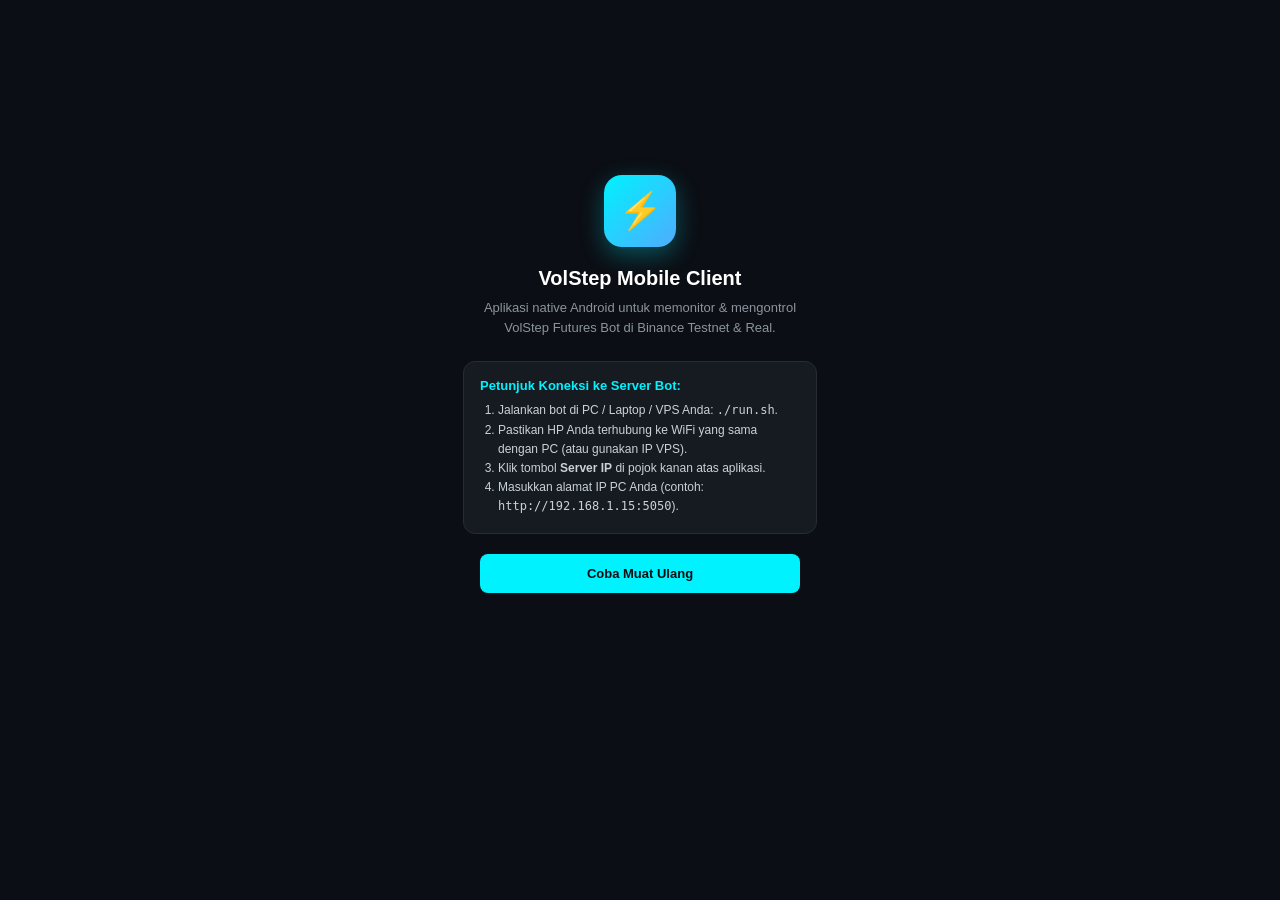
<file: vstep_android/app/src/main/assets/offline_portal.html>
<!DOCTYPE html>
<html lang="id">
<head>
    <meta charset="UTF-8">
    <meta name="viewport" content="width=device-width, initial-scale=1.0">
    <title>VolStep Mobile Portal</title>
    <style>
        body {
            background-color: #0b0e14;
            color: #e6edf3;
            font-family: -apple-system, BlinkMacSystemFont, "Segoe UI", Roboto, sans-serif;
            margin: 0;
            padding: 24px;
            display: flex;
            flex-direction: column;
            align-items: center;
            justify-content: center;
            min-height: 80vh;
            text-align: center;
        }
        .logo-box {
            width: 72px;
            height: 72px;
            background: linear-gradient(135deg, #00f2fe, #4facfe);
            border-radius: 18px;
            display: flex;
            align-items: center;
            justify-content: center;
            font-size: 36px;
            margin-bottom: 20px;
            box-shadow: 0 8px 24px rgba(0, 242, 254, 0.3);
        }
        h1 {
            font-size: 20px;
            margin: 0 0 8px 0;
            color: #ffffff;
        }
        p {
            font-size: 13px;
            color: #8b949e;
            line-height: 1.5;
            max-width: 320px;
            margin: 0 0 24px 0;
        }
        .card {
            background: #161b22;
            border: 1px solid #262c36;
            border-radius: 12px;
            padding: 16px;
            width: 100%;
            max-width: 320px;
            text-align: left;
            margin-bottom: 20px;
        }
        .card h3 {
            font-size: 13px;
            margin: 0 0 8px 0;
            color: #00f2fe;
        }
        .card ol {
            margin: 0;
            padding-left: 18px;
            font-size: 12px;
            color: #c9d1d9;
            line-height: 1.6;
        }
        .btn {
            background: #00f2fe;
            color: #0b0e14;
            border: none;
            border-radius: 8px;
            padding: 12px 24px;
            font-weight: 700;
            font-size: 13px;
            cursor: pointer;
            text-decoration: none;
            width: 100%;
            max-width: 320px;
            box-sizing: border-box;
            display: inline-block;
        }
    </style>
</head>
<body>
    <div class="logo-box">⚡</div>
    <h1>VolStep Mobile Client</h1>
    <p>Aplikasi native Android untuk memonitor & mengontrol VolStep Futures Bot di Binance Testnet & Real.</p>

    <div class="card">
        <h3>Petunjuk Koneksi ke Server Bot:</h3>
        <ol>
            <li>Jalankan bot di PC / Laptop / VPS Anda: <code>./run.sh</code>.</li>
            <li>Pastikan HP Anda terhubung ke WiFi yang sama dengan PC (atau gunakan IP VPS).</li>
            <li>Klik tombol <b>Server IP</b> di pojok kanan atas aplikasi.</li>
            <li>Masukkan alamat IP PC Anda (contoh: <code>http://192.168.1.15:5050</code>).</li>
        </ol>
    </div>

    <button class="btn" onclick="location.reload()">Coba Muat Ulang</button>
</body>
</html>
</file>
